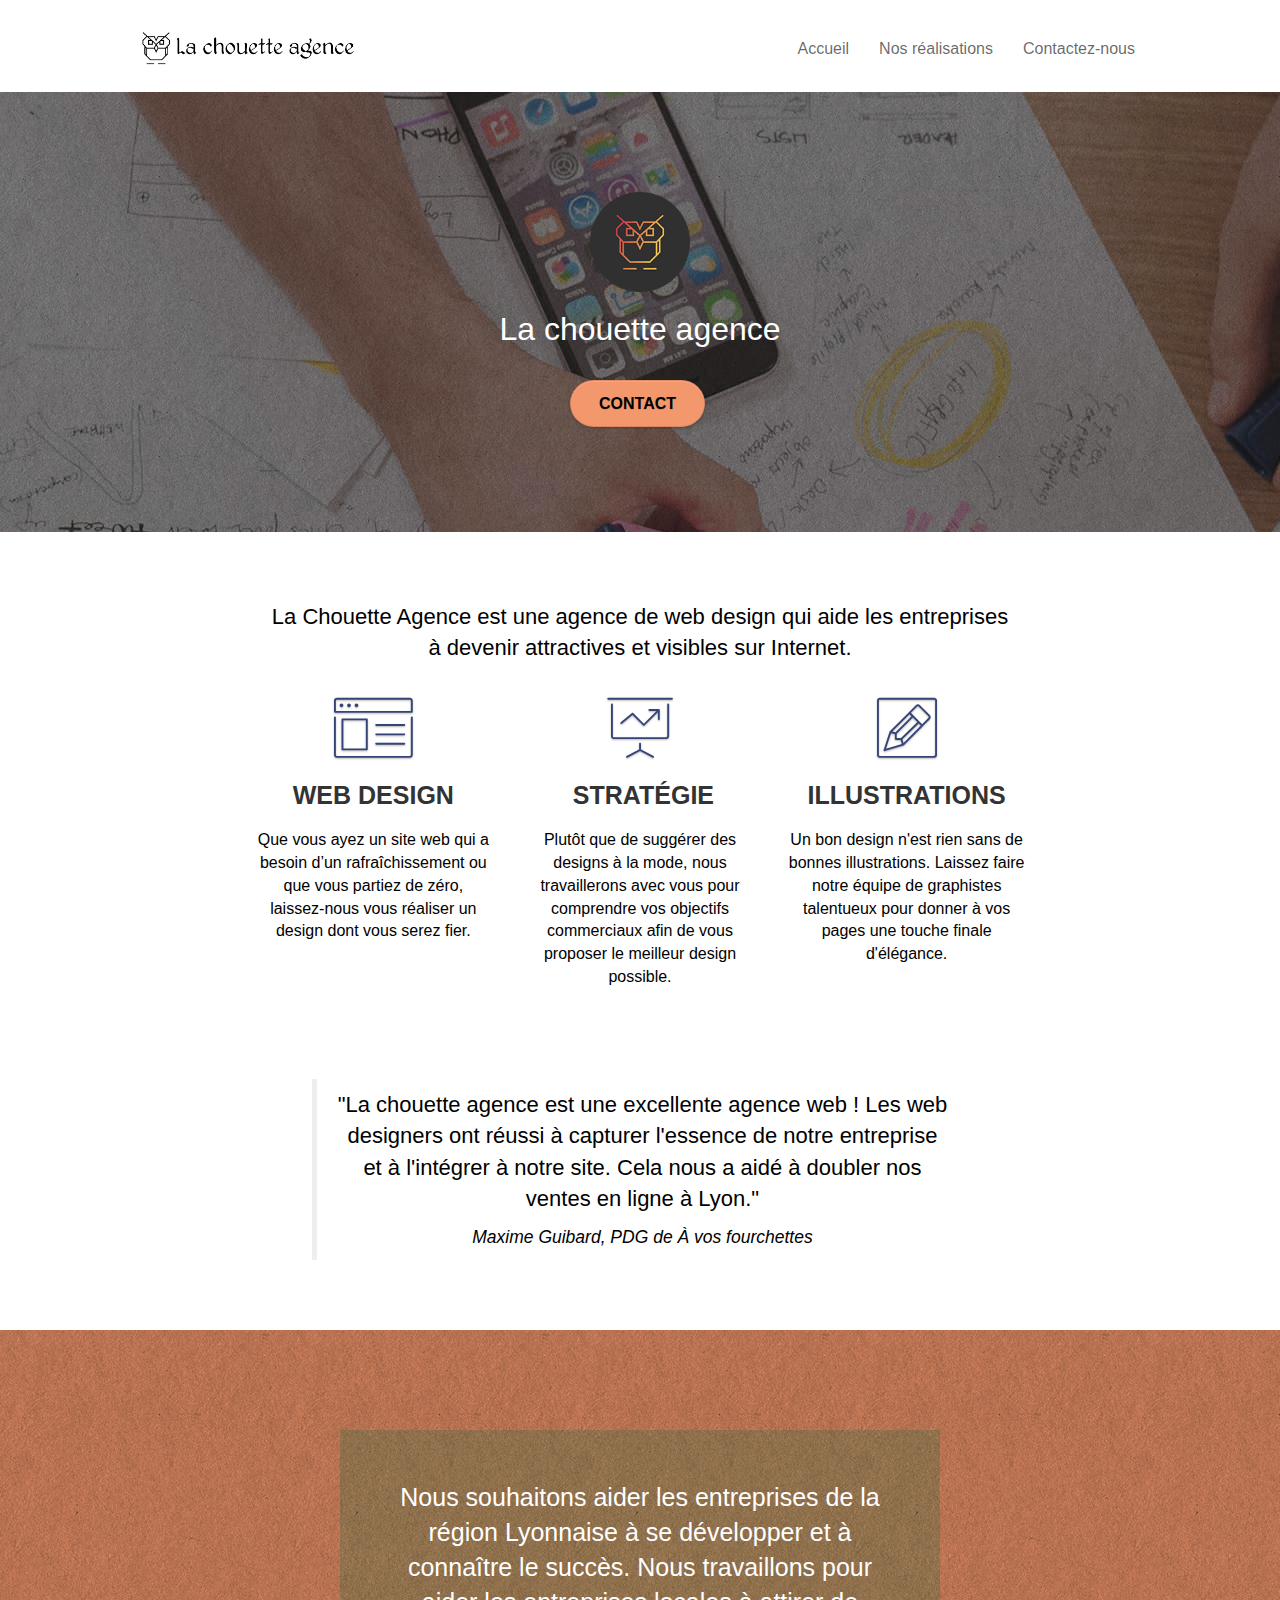
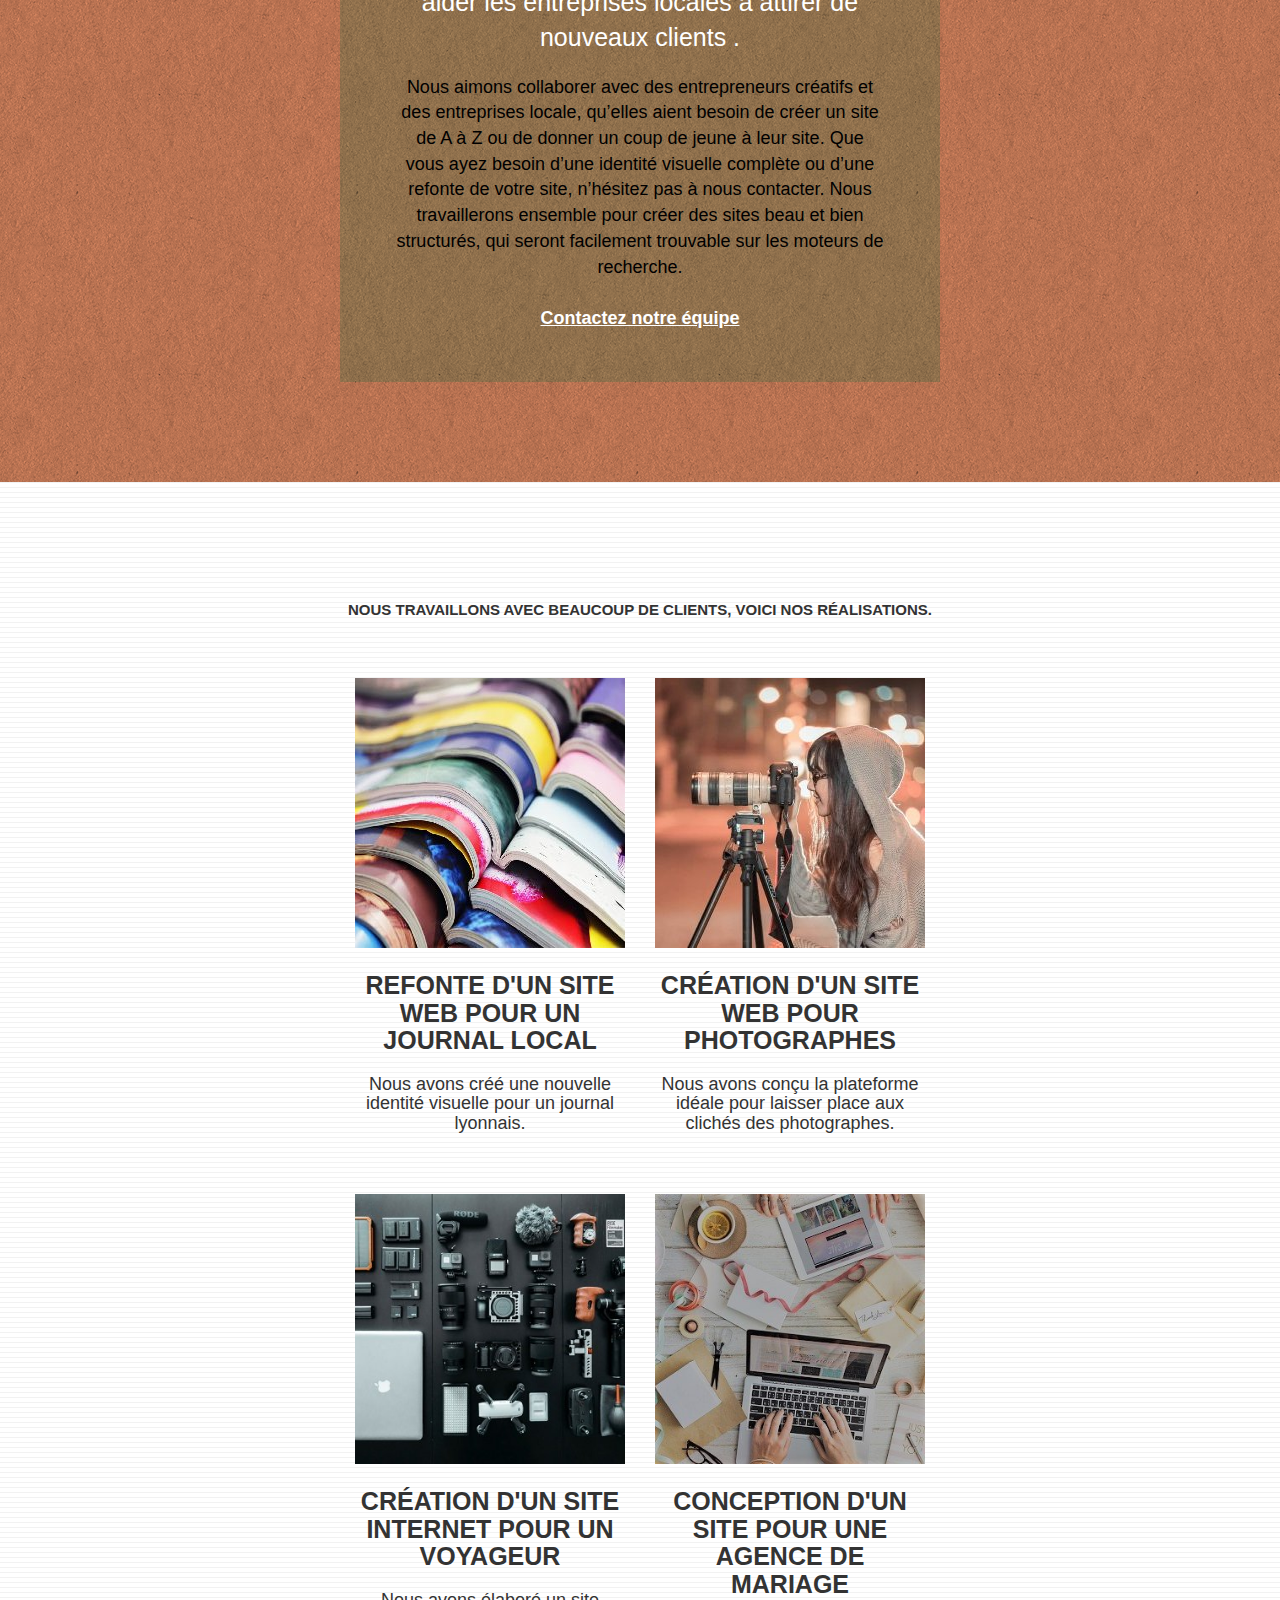
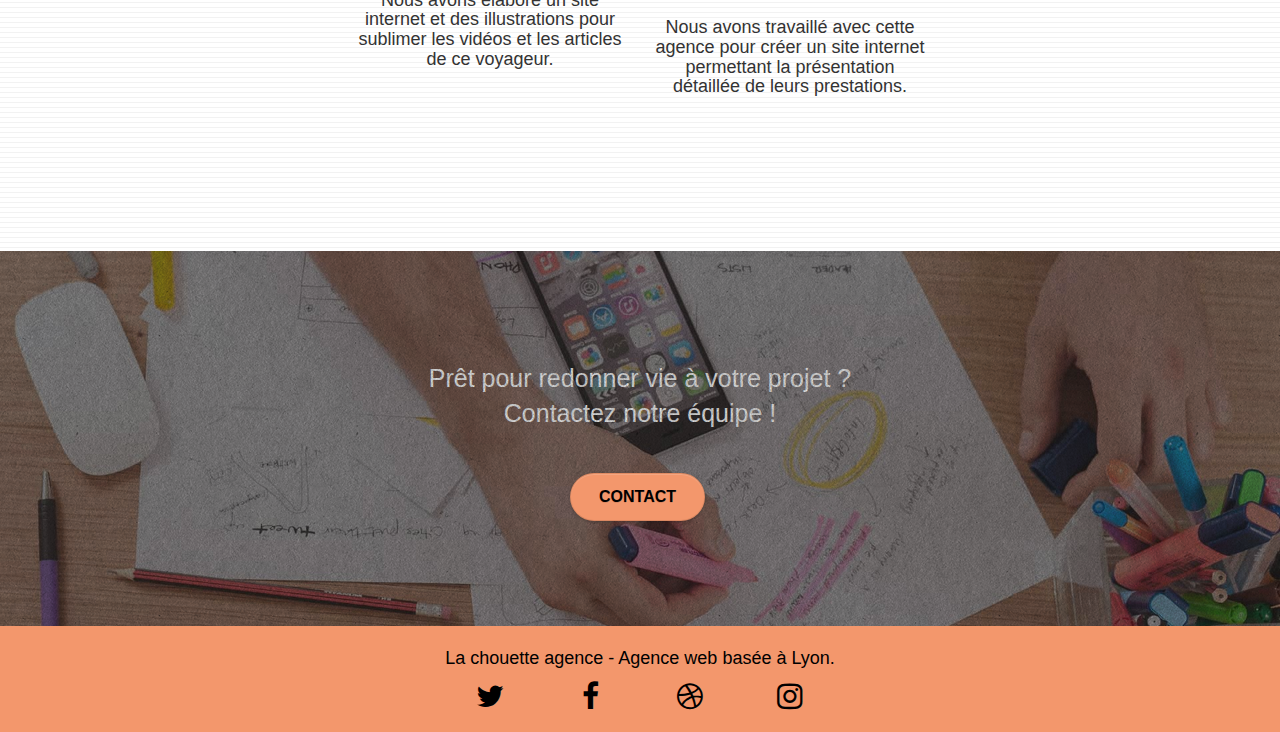
<file: index.html>
<!doctype html>
<html lang="fr">

<head>
    <meta charset="utf-8">

    <meta name="description" content="La Chouette Agence, entreprise de webdesign située à Lyon vous apporte son expertise pour la création ou la refonte de votre site">
    <meta name="viewport" content="width=device-width, initial-scale=1.0, viewport-fit=cover">
    <link rel="shortcut icon" type="image/png" href="favicon.jpg">

    <link rel="stylesheet" type="text/css" href="./css/bootstrap.css">
    <link rel="stylesheet" type="text/css" href="style.min.css">
    <link rel="stylesheet" type="text/css" href="./css/font-awesome.css">
    <link rel="stylesheet" type="text/css" href="./css/et-line.css">





    <title>Chouette Agence</title>


    <!-- Analytics -->

    <!-- Analytics END -->

</head>

<body>
    <!-- Principal conteneur -->
    <div class="page-container">

        <!-- bloc-0 -->
        <div class="bloc bgc-white l-bloc " id="bloc-0">
            <div class="container bloc-sm">

                <nav class="navbar row">
                    <div class="navbar-header">

                        <a class="navbar-brand" href="index.html"><img src="img/la-chouette-agence.png" alt="paris web design logo agence web meilleure agence" height="40" /></a>

                    </div>
                    <div class="collapse navbar-collapse navbar-1 special-dropdown-nav">
                        <ul class="site-navigation nav navbar-nav">
                            <li>
                                <a href="index.html">Accueil</a>
                            </li>
                            <li>
                                <a href="#bloc-4-portfolio">Nos réalisations</a>
                            </li>
                            <li>
                                <a href="page2.html">Contactez-nous</a>
                            </li>
                        </ul>
                    </div>
                </nav>
            </div>
        </div>
        <!-- bloc-0 END -->

        <!-- bloc-1-presentation -->
        <div class="bloc bgc-dark-slate-blue bg-banniere d-bloc bg-t-edge bloc-bg-texture texture-paper b-parallax" id="bloc-1-hero">
            <div class="container bloc-lg">
                <div class="row tight-width-whitespace">
                    <div class="col-sm-12">
                        <img src="img/logo.png" class="center-block image-resize-mode" width="100" alt="La chouette agence, agence web paris, création logo paris" />
                        <h1 class="text-center hero-bloc-text tc-white ">
                            La chouette agence
                        </h1>
                        <div class="text-center">
                            <a href="page2.html" class="btn btn-lg btn-clean btn-rd cta-hero btn-atomic-tangerine" id="cta-hero">Contact</a>
                        </div>
                    </div>
                </div>
            </div>
        </div>
        <!-- bloc-1-presentation END -->

        <!-- bloc-2-services -->
        <div class="bloc bgc-white l-bloc" id="bloc-2-services">
            <div class="container bloc-md">
                <div class="row">
                    <div class="col-sm-12 text-center">
                        <h2 id="titreh2">La Chouette Agence est une agence de web design qui aide les entreprises <br> à devenir attractives et visibles sur Internet. </h2>
                    </div>
                </div>
                <div class="row voffset-lg med-width-whitespace">
                    <div class="col-sm-4">
                        <div class="text-center">
                            <span class="et-icon-browser sm-shadow icon-dark-slate-blue icons icon-lg"></span>
                        </div>
                        <h3 class="mg-md text-center">
                            Web design
                        </h3>
                        <p class="text-center ">
                            Que vous ayez un site web qui a besoin d&rsquo;un rafraîchissement ou que vous partiez de zéro, laissez-nous vous réaliser un design dont vous serez fier.
                        </p>
                    </div>
                    <div class="col-sm-4">
                        <div class="text-center">
                            <span class="et-icon-presentation sm-shadow icon-dark-slate-blue icons icon-lg"></span>
                        </div>
                        <h3 class="mg-md text-center">
                            &nbsp;Stratégie
                        </h3>
                        <p class="text-center ">
                            Plutôt que de suggérer des designs à la mode, nous travaillerons avec vous pour comprendre vos objectifs commerciaux afin de vous proposer le meilleur design possible.<br>
                        </p>
                    </div>
                    <div class="col-sm-4">
                        <div class="text-center">
                            <span class="et-icon-edit sm-shadow icon-dark-slate-blue icons icon-lg"></span>
                        </div>
                        <h3 class="mg-md text-center">
                            Illustrations
                        </h3>
                        <p class="text-center ">
                            Un bon design n'est rien sans de bonnes illustrations. Laissez faire notre équipe de graphistes talentueux pour donner à vos pages une touche finale d'élégance.
                        </p>
                    </div>
                </div>
                <div class="row voffset-lg voffset">
                    <div class="col-xs-12 col-md-8 col-md-offset-2 text-center">
                        <blockquote>

                            <p id="citation-text">
                                "La chouette agence est une excellente agence web ! Les web designers ont réussi à capturer l'essence de notre entreprise et à l'intégrer à notre site. Cela nous a aidé à doubler nos ventes en ligne à Lyon."
                            </p>
                            <cite id="citation-auteur"> Maxime Guibard, PDG de À vos fourchettes </cite>
                        </blockquote>

                    </div>
                </div>
            </div>
        </div>
        <!-- bloc-2-services END -->

        <!-- bloc-3-what-i-do -->
        <div class="bloc tc-white bgc-atomic-tangerine bg-presentation d-bloc bloc-bg-texture texture-paper b-parallax" id="bloc-3-what-i-do">
            <div class="container bloc-lg">
                <div class="row tight-width-whitespace black-background">
                    <div class="col-sm-12">
                        <h2 class="mg-md text-center tc-white">
                            Nous souhaitons aider les entreprises de la région Lyonnaise à se développer et à connaître le succès. Nous travaillons pour aider les entreprises locales à attirer de nouveaux clients .<br>
                        </h2>
                        <p class="text-center white">
                            Nous aimons collaborer avec des entrepreneurs créatifs et des entreprises locale, qu’elles aient besoin de créer un site de A à Z ou de donner un coup de jeune à leur site. Que vous ayez besoin d’une identité visuelle complète ou d’une refonte de votre
                            site, n’hésitez pas à nous contacter. Nous travaillerons ensemble pour créer des sites beau et bien structurés, qui seront facilement trouvable sur les moteurs de recherche. <br><br><a class="ltc-white bold-link"
                                href="page2.html">Contactez notre équipe</a><br>
                        </p>
                    </div>
                </div>
            </div>
        </div>
        <!-- bloc-3-what-i-do END -->

        <!-- bloc-4-portfolio -->
        <div class="bloc bgc-white bg-lines-h2-bg bg-repeat l-bloc" id="bloc-4-portfolio">
            <div class="container bloc-lg">
                <div class="row">
                    <div class="col-sm-12 text-center">
                        <h3>Nous travaillons avec beaucoup de clients, voici nos réalisations.</h3>
                    </div>
                </div>
                <div class="row tight-width-whitespace portfolio-row">
                    <div class="col-sm-6">
                        <a href="#" data-lightbox="img/11.jpeg" data-gallery-id="gallery-1" data-caption="Refonte d'un site web pour un journal local" data-frame="snapshot-lb"><img src="img/11.jpeg" loading="lazy" alt="refonte site web journal" class="img-responsive portfolio-thumb" /></a>
                        <h3 class="mg-md text-center">
                            Refonte d'un site web pour un journal local
                        </h3>
                        <h4 class="text-center">
                            Nous avons créé une nouvelle identité visuelle pour un journal lyonnais.
                        </h4>
                    </div>
                    <div class="col-sm-6">
                        <a href="#" data-lightbox="img/22.jpeg" data-gallery-id="gallery-1" data-caption="Création d'un site web pour photographes" data-frame="snapshot-lb"><img src="img/22.jpeg" loading="lazy" class="img-responsive portfolio-thumb" alt="Création d'un site web pour photographes" /></a>
                        <h3 class="mg-md text-center">
                            Création d'un site web pour photographes
                        </h3>
                        <h4 class="text-center">
                            Nous avons conçu la plateforme idéale pour laisser place aux clichés des photographes.
                        </h4>
                    </div>
                </div>
                <div class="row tight-width-whitespace portfolio-row">
                    <div class="col-sm-6">
                        <a href="#" data-lightbox="img/3.jpg" data-gallery-id="gallery-1" data-caption="Création d'un site internet pour un voyageur" data-frame="snapshot-lb"><img src="img/3.jpg" loading="lazy" class="img-responsive portfolio-thumb" alt="Création d'un site web pour voyageur" /></a>
                        <h3 class="mg-md text-center">
                            Création d'un site internet pour un voyageur
                        </h3>
                        <h4 class="text-center">
                            Nous avons élaboré un site internet et des illustrations pour sublimer les vidéos et les articles de ce voyageur.
                        </h4>
                    </div>
                    <div class="col-sm-6">
                        <a href="#" data-lightbox="img/4.jpg" data-gallery-id="gallery-1" data-caption="Conception d'un site pour une agence de mariage" data-frame="snapshot-lb"><img src="img/4.jpg" class="img-responsive portfolio-thumb" alt="Conception d'un site pour une agence de mariage" /></a>
                        <h3 class="mg-md text-center">
                            Conception d'un site pour une agence de mariage
                        </h3>
                        <h4 class="text-center">
                            Nous avons travaillé avec cette agence pour créer un site internet permettant la présentation détaillée de leurs prestations.
                        </h4>
                    </div>
                </div>
            </div>
        </div>
        <!-- bloc-4-portfolio END -->

        <!-- bloc-5-cta -->
        <div class="bloc bgc-dark-slate-blue bg-banniere d-bloc bloc-bg-texture texture-paper" id="bloc-5-cta">
            <div class="container bloc-lg">
                <div class="row">
                    <h2 class="mg-md text-center tc-white">
                        Prêt pour redonner vie à votre projet ?<br>Contactez notre équipe !
                    </h2>
                    <div class="col-sm-12 text-center">
                        <a href="page2.html" id="btncontact" class="btn btn-atomic-tangerine btn-clean btn-rd btn-lg cta-hero">Contact</a>
                    </div>
                </div>
            </div>
        </div>
        <!-- bloc-5-cta END -->

        <!-- Footer - bloc-8 -->
        <div class="bloc bgc-atomic-tangerine d-bloc" id="bloc-8">
            <div class="container bloc-sm">
                <div class="row">
                    <div class="col-sm-12">
                        <p class="text-center white">
                            La chouette agence - Agence web basée à Lyon.<br>
                        </p>
                        <div class="row row-no-gutters social">
                            <div class="col-sm-3">
                                <div class="text-center">
                                    <a class="social" title="lien vers twitter" href="http://www.twitter.com"><span class="fa fa-twitter icon-md"></span></a>
                                </div>
                            </div>
                            <div class="col-sm-3">
                                <div class="text-center">
                                    <a class="social" title="lien vers facebook" href="http://www.facebook.com"><span class="fa fa-facebook icon-md"></span></a>
                                </div>
                            </div>
                            <div class="col-sm-3">
                                <div class="text-center">
                                    <a class="social" title="lien vers dribble" href="http://www.dribble.com"><span class="fa fa-dribbble icon-md"></span></a>
                                </div>
                            </div>
                            <div class="col-sm-3">
                                <div class="text-center">
                                    <a class="social" title="lien vers instagram" href="http://www.instagram.com"><span class="fa fa-instagram icon-md"></span></a>
                                </div>
                            </div>

                        </div>

                    </div>
                </div>
            </div>
        </div>
        <!-- Footer - bloc-8 END -->

    </div>
    <!-- Principal conteneur END -->


    <!--script-->

    <script src="./js/jquery-2.1.0.js" defer></script>
    <script src="./js/bootstrap.js" defer></script>
    <script src="./js/blocs.js" defer></script>
    <script src="./js/jquery.touchSwipe.js" defer></script>
</body>

</html>
</file>
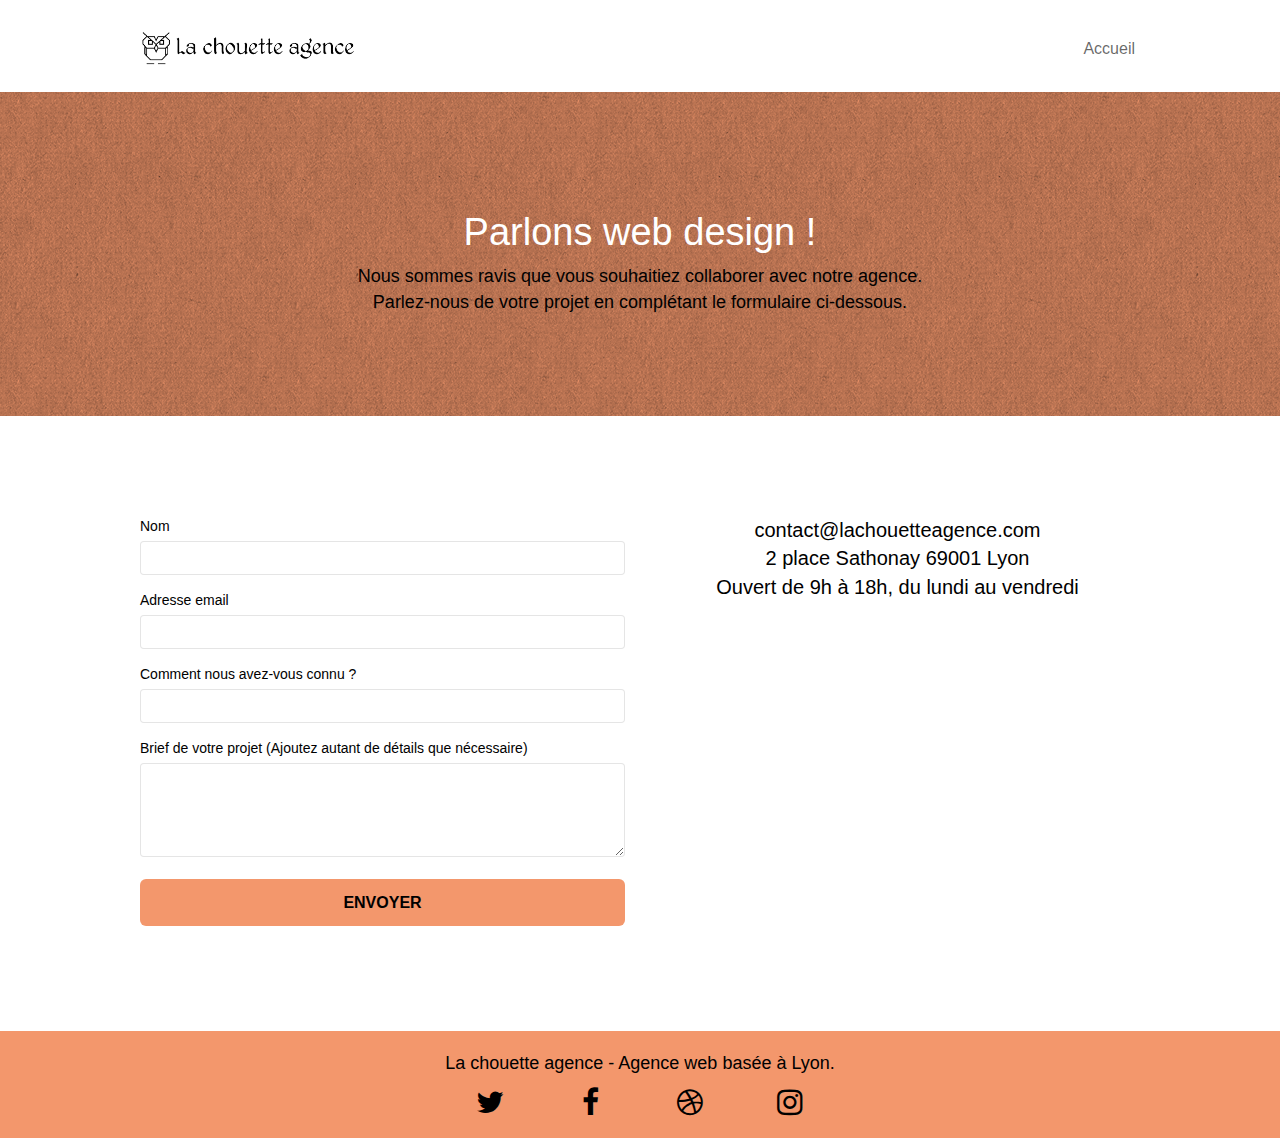
<file: page2.html>
<!doctype html>
<html lang="fr">

<head>
    <meta charset="utf-8">

    <meta name="description" content="Contactez-nous, la chouette agence">
    <meta name="viewport" content="width=device-width, initial-scale=1.0, viewport-fit=cover">
    <link rel="shortcut icon" type="image/png" href="favicon.jpg">

    <link rel="stylesheet" type="text/css" href="./css/bootstrap.css">
    <link rel="stylesheet" type="text/css" href="style.min.css">
    <link rel="stylesheet" type="text/css" href="./css/font-awesome.css">

    <title>Contactez-nous</title>




    <!-- Analytics -->

    <!-- Analytics END -->

</head>

<body>
    <!-- Principal conteneur -->
    <div class="page-container">

        <!-- bloc-0 -->
        <div class="bloc bgc-white l-bloc " id="bloc-0">
            <div class="container bloc-sm">
                <nav class="navbar row">
                    <div class="navbar-header">
                        <a class="navbar-brand" href="index.html"><img src="img/la-chouette-agence.png" alt="atlanta web design logo" height="40" /></a>
                        <button id="nav-toggle" type="button" class="ui-navbar-toggle navbar-toggle" data-toggle="collapse" data-target=".navbar-1">
					<span class="sr-only">Toggle navigation</span><span class="icon-bar"></span><span class="icon-bar"></span><span class="icon-bar"></span>
				</button>
                    </div>
                    <div class="collapse navbar-collapse navbar-1 special-dropdown-nav">
                        <ul class="site-navigation nav navbar-nav">
                            <li>
                                <a href="index.html">Accueil</a>
                            </li>
                        </ul>
                    </div>
                </nav>
            </div>
        </div>
        <!-- bloc-0 END -->

        <!-- bloc-6 -->
        <div class="bloc bg-dots-bg bg-repeat bgc-atomic-tangerine d-bloc bloc-bg-texture texture-paper" id="bloc-6">
            <div class="container bloc-lg">
                <div class="row">
                    <div class="col-sm-12">
                        <h1 class="text-center hero-bloc-text tc-white">
                            Parlons web design !
                        </h1>
                        <p class="text-center mg-lg tc-white tight-width-whitespace">
                            Nous sommes ravis que vous souhaitiez collaborer avec notre agence.<br> Parlez-nous de votre projet en complétant le formulaire ci-dessous.
                        </p>
                    </div>
                </div>
            </div>
        </div>
        <!-- bloc-6 END -->

        <!-- bloc-7 -->
        <div class="bloc bgc-white l-bloc" id="bloc-7">
            <div class="container bloc-lg">
                <div class="row">
                    <div class="col-sm-6">
                        <form id="form_1">
                            <div class="form-group">
                                <label for="name">Nom</label>

                                <input id="name" class="form-control" required />
                            </div>

                            <div class="form-group">

                                <label for="email">Adresse email</label>

                                <input id="email" class="form-control" type="email" required />
                            </div>

                            <div class="form-group">

                                <label for="input_504">Comment nous avez-vous connu ?</label>

                                <input class="form-control" type="text" required id="input_504" />
                            </div>

                            <div class="form-group">

                                <label for="message">Brief de votre projet (Ajoutez autant de détails que nécessaire)<br></label>

                                <textarea id="message" class="form-control" rows="4" cols="50" required></textarea>
                            </div>

                            <button id="btnenvoyer" class="bloc-button btn btn-lg btn-block cta-hero btn-atomic-tangerine" type="submit">
						Envoyer
					</button>
                        </form>
                    </div>
                    <div class="col-sm-6">
                        <p>
                            contact@lachouetteagence.com<br>2 place Sathonay 69001 Lyon<br>Ouvert de 9h à 18h, du lundi au vendredi<br>
                        </p>
                    </div>
                </div>
            </div>
        </div>
        <!-- bloc-7 END -->

        <!-- ScrollToTop Button -->
        <a class="bloc-button btn btn-d scrollToTop" onclick="scrollToTarget('1')"><span class="fa fa-chevron-up"></span></a>
        <!-- ScrollToTop Button END-->


        <!-- Footer - bloc-8 -->
        <div class="bloc bgc-atomic-tangerine d-bloc" id="bloc-8">
            <div class="container bloc-sm">
                <div class="row">
                    <div class="col-sm-12">
                        <p class="text-center white">
                            La chouette agence - Agence web basée à Lyon.<br>
                        </p>
                        <div class="row row-no-gutters social">
                            <div class="col-sm-3">
                                <div class="text-center">
                                    <a class="social" title="lien vers twitter" href="http://www.twitter.com"><span class="fa fa-twitter icon-md"></span></a>
                                </div>
                            </div>
                            <div class="col-sm-3">
                                <div class="text-center">
                                    <a class="social" title="lien vers facebook" href="http://www.facebook.com"><span class="fa fa-facebook icon-md"></span></a>
                                </div>
                            </div>
                            <div class="col-sm-3">
                                <div class="text-center">
                                    <a class="social" title="lien vers dribble" href="http://www.dribble.com"><span class="fa fa-dribbble icon-md"></span></a>
                                </div>
                            </div>
                            <div class="col-sm-3">
                                <div class="text-center">
                                    <a class="social" title="lien vers instagram" href="http://www.instagram.com"><span class="fa fa-instagram icon-md"></span></a>
                                </div>
                            </div>
                        </div>
                    </div>
                </div>
            </div>
        </div>
        <!-- Footer - bloc-8 END -->

    </div>
    <!-- Principal conteneur END -->

    <!--script-->

    <script src="./js/jquery-2.1.0.js" defer></script>
    <script src="./js/bootstrap.js" defer></script>
    <script src="./js/jqBootstrapValidation.js" defer></script>
    <script src="./js/formHandler.js" defer></script>


</body>

</html>
</file>
<file: css/et-line.css>
@font-face {
    font-family: et-line;
    src: url(../fonts/et-line.eot);
    src: url(../fonts/et-line.eot?#iefix) format('embedded-opentype'), url(../fonts/et-line.woff) format('woff'), url(../fonts/et-line.ttf) format('truetype'), url(../fonts/et-line.svg#et-line) format('svg');
    font-weight: 400;
    font-style: normal
}

.et-icon-adjustments,
.et-icon-alarmclock,
.et-icon-anchor,
.et-icon-aperture,
.et-icon-attachment,
.et-icon-bargraph,
.et-icon-basket,
.et-icon-beaker,
.et-icon-bike,
.et-icon-book-open,
.et-icon-briefcase,
.et-icon-browser,
.et-icon-calendar,
.et-icon-camera,
.et-icon-caution,
.et-icon-chat,
.et-icon-circle-compass,
.et-icon-clipboard,
.et-icon-clock,
.et-icon-cloud,
.et-icon-compass,
.et-icon-desktop,
.et-icon-dial,
.et-icon-document,
.et-icon-documents,
.et-icon-download,
.et-icon-dribbble,
.et-icon-edit,
.et-icon-envelope,
.et-icon-expand,
.et-icon-facebook,
.et-icon-flag,
.et-icon-focus,
.et-icon-gears,
.et-icon-genius,
.et-icon-gift,
.et-icon-global,
.et-icon-globe,
.et-icon-googleplus,
.et-icon-grid,
.et-icon-happy,
.et-icon-hazardous,
.et-icon-heart,
.et-icon-hotairballoon,
.et-icon-hourglass,
.et-icon-key,
.et-icon-laptop,
.et-icon-layers,
.et-icon-lifesaver,
.et-icon-lightbulb,
.et-icon-linegraph,
.et-icon-linkedin,
.et-icon-lock,
.et-icon-magnifying-glass,
.et-icon-map,
.et-icon-map-pin,
.et-icon-megaphone,
.et-icon-mic,
.et-icon-mobile,
.et-icon-newspaper,
.et-icon-notebook,
.et-icon-paintbrush,
.et-icon-paperclip,
.et-icon-pencil,
.et-icon-phone,
.et-icon-picture,
.et-icon-pictures,
.et-icon-piechart,
.et-icon-presentation,
.et-icon-pricetags,
.et-icon-printer,
.et-icon-profile-female,
.et-icon-profile-male,
.et-icon-puzzle,
.et-icon-quote,
.et-icon-recycle,
.et-icon-refresh,
.et-icon-ribbon,
.et-icon-rss,
.et-icon-sad,
.et-icon-scissors,
.et-icon-scope,
.et-icon-search,
.et-icon-shield,
.et-icon-speedometer,
.et-icon-strategy,
.et-icon-streetsign,
.et-icon-tablet,
.et-icon-target,
.et-icon-telescope,
.et-icon-toolbox,
.et-icon-tools,
.et-icon-tools-2,
.et-icon-trophy,
.et-icon-tumblr,
.et-icon-twitter,
.et-icon-upload,
.et-icon-video,
.et-icon-wallet,
.et-icon-wine {
    font-family: et-line;
    /*speak: none;*/
    font-style: normal;
    font-weight: 400;
    font-variant: normal;
    text-transform: none;
    line-height: 1;
    -webkit-font-smoothing: antialiased;
    -moz-osx-font-smoothing: grayscale;
    display: inline-block
}

.et-icon-mobile:before {
    content: "\e000"
}

.et-icon-laptop:before {
    content: "\e001"
}

.et-icon-desktop:before {
    content: "\e002"
}

.et-icon-tablet:before {
    content: "\e003"
}

.et-icon-phone:before {
    content: "\e004"
}

.et-icon-document:before {
    content: "\e005"
}

.et-icon-documents:before {
    content: "\e006"
}

.et-icon-search:before {
    content: "\e007"
}

.et-icon-clipboard:before {
    content: "\e008"
}

.et-icon-newspaper:before {
    content: "\e009"
}

.et-icon-notebook:before {
    content: "\e00a"
}

.et-icon-book-open:before {
    content: "\e00b"
}

.et-icon-browser:before {
    content: "\e00c"
}

.et-icon-calendar:before {
    content: "\e00d"
}

.et-icon-presentation:before {
    content: "\e00e"
}

.et-icon-picture:before {
    content: "\e00f"
}

.et-icon-pictures:before {
    content: "\e010"
}

.et-icon-video:before {
    content: "\e011"
}

.et-icon-camera:before {
    content: "\e012"
}

.et-icon-printer:before {
    content: "\e013"
}

.et-icon-toolbox:before {
    content: "\e014"
}

.et-icon-briefcase:before {
    content: "\e015"
}

.et-icon-wallet:before {
    content: "\e016"
}

.et-icon-gift:before {
    content: "\e017"
}

.et-icon-bargraph:before {
    content: "\e018"
}

.et-icon-grid:before {
    content: "\e019"
}

.et-icon-expand:before {
    content: "\e01a"
}

.et-icon-focus:before {
    content: "\e01b"
}

.et-icon-edit:before {
    content: "\e01c"
}

.et-icon-adjustments:before {
    content: "\e01d"
}

.et-icon-ribbon:before {
    content: "\e01e"
}

.et-icon-hourglass:before {
    content: "\e01f"
}

.et-icon-lock:before {
    content: "\e020"
}

.et-icon-megaphone:before {
    content: "\e021"
}

.et-icon-shield:before {
    content: "\e022"
}

.et-icon-trophy:before {
    content: "\e023"
}

.et-icon-flag:before {
    content: "\e024"
}

.et-icon-map:before {
    content: "\e025"
}

.et-icon-puzzle:before {
    content: "\e026"
}

.et-icon-basket:before {
    content: "\e027"
}

.et-icon-envelope:before {
    content: "\e028"
}

.et-icon-streetsign:before {
    content: "\e029"
}

.et-icon-telescope:before {
    content: "\e02a"
}

.et-icon-gears:before {
    content: "\e02b"
}

.et-icon-key:before {
    content: "\e02c"
}

.et-icon-paperclip:before {
    content: "\e02d"
}

.et-icon-attachment:before {
    content: "\e02e"
}

.et-icon-pricetags:before {
    content: "\e02f"
}

.et-icon-lightbulb:before {
    content: "\e030"
}

.et-icon-layers:before {
    content: "\e031"
}

.et-icon-pencil:before {
    content: "\e032"
}

.et-icon-tools:before {
    content: "\e033"
}

.et-icon-tools-2:before {
    content: "\e034"
}

.et-icon-scissors:before {
    content: "\e035"
}

.et-icon-paintbrush:before {
    content: "\e036"
}

.et-icon-magnifying-glass:before {
    content: "\e037"
}

.et-icon-circle-compass:before {
    content: "\e038"
}

.et-icon-linegraph:before {
    content: "\e039"
}

.et-icon-mic:before {
    content: "\e03a"
}

.et-icon-strategy:before {
    content: "\e03b"
}

.et-icon-beaker:before {
    content: "\e03c"
}

.et-icon-caution:before {
    content: "\e03d"
}

.et-icon-recycle:before {
    content: "\e03e"
}

.et-icon-anchor:before {
    content: "\e03f"
}

.et-icon-profile-male:before {
    content: "\e040"
}

.et-icon-profile-female:before {
    content: "\e041"
}

.et-icon-bike:before {
    content: "\e042"
}

.et-icon-wine:before {
    content: "\e043"
}

.et-icon-hotairballoon:before {
    content: "\e044"
}

.et-icon-globe:before {
    content: "\e045"
}

.et-icon-genius:before {
    content: "\e046"
}

.et-icon-map-pin:before {
    content: "\e047"
}

.et-icon-dial:before {
    content: "\e048"
}

.et-icon-chat:before {
    content: "\e049"
}

.et-icon-heart:before {
    content: "\e04a"
}

.et-icon-cloud:before {
    content: "\e04b"
}

.et-icon-upload:before {
    content: "\e04c"
}

.et-icon-download:before {
    content: "\e04d"
}

.et-icon-target:before {
    content: "\e04e"
}

.et-icon-hazardous:before {
    content: "\e04f"
}

.et-icon-piechart:before {
    content: "\e050"
}

.et-icon-speedometer:before {
    content: "\e051"
}

.et-icon-global:before {
    content: "\e052"
}

.et-icon-compass:before {
    content: "\e053"
}

.et-icon-lifesaver:before {
    content: "\e054"
}

.et-icon-clock:before {
    content: "\e055"
}

.et-icon-aperture:before {
    content: "\e056"
}

.et-icon-quote:before {
    content: "\e057"
}

.et-icon-scope:before {
    content: "\e058"
}

.et-icon-alarmclock:before {
    content: "\e059"
}

.et-icon-refresh:before {
    content: "\e05a"
}

.et-icon-happy:before {
    content: "\e05b"
}

.et-icon-sad:before {
    content: "\e05c"
}

.et-icon-facebook:before {
    content: "\e05d"
}

.et-icon-twitter:before {
    content: "\e05e"
}

.et-icon-googleplus:before {
    content: "\e05f"
}

.et-icon-rss:before {
    content: "\e060"
}

.et-icon-tumblr:before {
    content: "\e061"
}

.et-icon-linkedin:before {
    content: "\e062"
}

.et-icon-dribbble:before {
    content: "\e063"
}
</file>
<file: style.min.css>
body{margin:0;padding:0;background:#FFF;overflow-x:hidden;-webkit-font-smoothing:antialiased;-moz-osx-font-smoothing:grayscale}a,button{transition:all .3s ease-in-out;outline:none!important}a:hover{text-decoration:none;cursor:pointer}#page-loading-blocs-notifaction{position:fixed;top:0;bottom:0;width:100%;z-index:100000;background:#FFF url(img/pageload-spinner.gif) no-repeat center center}.bloc{width:100%;clear:both;background:50% 50% no-repeat;padding:0 50px;-webkit-background-size:cover;-moz-background-size:cover;-o-background-size:cover;background-size:cover;position:relative}.bloc .container{padding-left:0;padding-right:0}.bloc-lg{padding:100px 50px}.bloc-md{padding:50px}.bloc-sm{padding:20px 50px}.bg-center,.bg-l-edge,.bg-r-edge,.bg-t-edge,.bg-b-edge,.bg-tl-edge,.bg-bl-edge,.bg-tr-edge,.bg-br-edge,.bg-repeat{-webkit-background-size:auto!important;-moz-background-size:auto!important;-o-background-size:auto!important;background-size:auto!important}.bg-repeat{background:repeat}.bg-t-edge{background:top no-repeat}.bloc-bg-texture::before{content:"";background-size:2px 2px;position:absolute;top:0;bottom:0;left:0;right:0}.texture-paper::before{background:url(img/texture-paper.png);background-size:280px 280px}.b-parallax{background-attachment:fixed}.d-bloc{color:rgba(255,255,255,.7)}.d-bloc button:hover{color:rgba(255,255,255,.9)}.d-bloc .icon-round,.d-bloc .icon-square,.d-bloc .icon-rounded,.d-bloc .icon-semi-rounded-a,.d-bloc .icon-semi-rounded-b{border-color:rgba(255,255,255,.9)}.d-bloc .divider-h span{border-color:rgba(255,255,255,.2)}.d-bloc .a-btn,.d-bloc .navbar a,.d-bloc .navbar-brand,.d-bloc a .icon-sm,.d-bloc a .icon-md,.d-bloc a .icon-lg,.d-bloc a .icon-xl,.d-bloc h1 a,.d-bloc h2 a,.d-bloc h3 a,.d-bloc h4 a,.d-bloc h5 a,.d-bloc h6 a,.d-bloc p a{color:rgba(255,255,255,.6)}.d-bloc .a-btn:hover,.d-bloc .navbar a:hover,.d-bloc .navbar-brand:hover,.d-bloc a:hover .icon-sm,.d-bloc a:hover .icon-md,.d-bloc a:hover .icon-lg,.d-bloc a:hover .icon-xl,.d-bloc h1 a:hover,.d-bloc h2 a:hover,.d-bloc h3 a:hover,.d-bloc h4 a:hover,.d-bloc h5 a:hover,.d-bloc h6 a:hover,.d-bloc p a:hover{color:rgba(255,255,255,1)}.navbar a:hover{color:#f3976c!important}.d-bloc .navbar-toggle .icon-bar{background:rgba(255,255,255,1)}.d-bloc .btn-wire,.d-bloc .btn-wire:hover{color:rgba(255,255,255,1);border-color:rgba(255,255,255,1)}.d-bloc .panel{color:rgba(0,0,0,.5)}.d-bloc .panel button:hover{color:rgba(0,0,0,.7)}.d-bloc .panel icon{border-color:rgba(0,0,0,.7)}.d-bloc .panel .divider-h span{border-color:rgba(0,0,0,.1)}.d-bloc .panel .a-btn{color:rgba(0,0,0,.6)}.d-bloc .panel .a-btn:hover{color:rgba(0,0,0,1)}.d-bloc .panel .btn-wire,.d-bloc .panel .btn-wire:hover{color:rgba(0,0,0,.7);border-color:rgba(0,0,0,.3)}.d-bloc .panel,.l-bloc{color:rgba(0,0,0,.5)}.d-bloc .panel button:hover,.l-bloc button:hover{color:rgba(0,0,0,.7)}.l-bloc .icon-round,.l-bloc .icon-square,.l-bloc .icon-rounded,.l-bloc .icon-semi-rounded-a,.l-bloc .icon-semi-rounded-b{border-color:rgba(0,0,0,.7)}.d-bloc .panel .divider-h span,.l-bloc .divider-h span{border-color:rgba(0,0,0,.1)}.d-bloc .panel .a-btn,.l-bloc .a-btn,.l-bloc .navbar a,.l-bloc .navbar-brand,.l-bloc a .icon-sm,.l-bloc a .icon-md,.l-bloc a .icon-lg,.l-bloc a .icon-xl,.l-bloc h1 a,.l-bloc h2 a,.l-bloc h3 a,.l-bloc h4 a,.l-bloc h5 a,.l-bloc h6 a,.l-bloc p a{color:rgba(0,0,0,.6)}.d-bloc .panel .a-btn:hover,.l-bloc .a-btn:hover,.l-bloc .navbar a:hover,.l-bloc .navbar-brand:hover,.l-bloc a:hover .icon-sm,.l-bloc a:hover .icon-md,.l-bloc a:hover .icon-lg,.l-bloc a:hover .icon-xl,.l-bloc h1 a:hover,.l-bloc h2 a:hover,.l-bloc h3 a:hover,.l-bloc h4 a:hover,.l-bloc h5 a:hover,.l-bloc h6 a:hover,.l-bloc p a:hover{color:rgba(0,0,0,1)}.l-bloc .navbar-toggle .icon-bar{color:rgba(0,0,0,.6)}.d-bloc .panel .btn-wire,.d-bloc .panel .btn-wire:hover,.l-bloc .btn-wire,.l-bloc .btn-wire:hover{color:rgba(0,0,0,.7);border-color:rgba(0,0,0,.3)}.voffset{margin-top:30px}.voffset-lg{margin-top:80px}.row-no-gutters{margin-right:0;margin-left:0}.row.row-no-gutters>[class^="col-"],.row.row-no-gutters>[class*=" col-"]{padding-right:0;padding-left:0}#bloc-1-hero h1{font-size:32px}.navbar{margin-bottom:0;z-index:1}.navbar-brand{height:auto;padding:3px 15px;font-size:25px;font-weight:400;font-weight:600;line-height:44px}.navbar-brand img{max-height:200px;margin:0 5px 0 0;display:inline}.navbar-brand img[src$=svg]{min-width:100px}.nav-center .navbar-brand img{margin:0}.navbar .nav{padding-top:2px;margin-right:-16px;float:right;z-index:1}.nav>li{float:left;margin-top:4px;font-size:16px}.navbar-nav .open .dropdown-menu>li>a{text-align:inherit}.nav>li a:hover,.nav>li a:focus{background:transparent}.navbar-toggle{margin:10px 10px 0 0;border:0}.navbar-toggle:hover{background:transparent!important}.navbar-toggle .icon-bar{background-color:rgba(0,0,0,.5);width:26px}.nav-invert .navbar .nav{float:left}.nav-invert .navbar-header,.nav-invert .navbar-brand{float:right;position:relative;z-index:2}@media (min-width:768px){.site-navigation{position:absolute;top:50%;right:20px;transform:translate(0,-50%);-webkit-transform:translateY(-50%)}.nav>li .dropdown-menu a,.nav>li .dropdown-menu a:hover{color:#484848}.nav-invert .site-navigation{left:0;right:0}.nav-center{text-align:center}.nav-center .navbar-header{width:100%}.nav-center .navbar-header,.nav-center .navbar-brand,.nav-center .nav>li{float:none;display:inline-block}.nav-center .site-navigation{position:relative;width:100%;right:0;margin-right:0;margin-top:20px}.nav-center.mini-nav .navbar-toggle{float:none;margin:10px auto 0}}.nav>li>.dropdown a{background:none!important;display:block;padding:14px 15px}nav .caret{margin:0 5px}.dropdown-menu .dropdown-menu{top:-8px;left:100%}.dropdown-menu .dropmenu-flow-right{top:100%;left:0;margin-left:-1px;border-top-left-radius:0;border-top-right-radius:0}.dropdown-menu .dropdown span{border:4px solid #000;border-top-color:transparent;border-right-color:transparent;border-bottom-color:transparent;margin:6px -5px 0 0!important;float:right}#citation-text{font-size:22px;color:#000}#citation-auteur{color:#000}.mg-md{margin-top:10px;margin-bottom:20px;font-size:25px}.col-sm-4 p{font-size:16px;color:#000!important}.mg-lg{margin-top:10px;margin-bottom:40px}.btn{margin:0 5px 5px 0}.btn.pull-right{margin:0 0 5px 5px}.btn-d,.btn-d:hover,.btn-d:focus{color:#FFF;background:rgba(0,0,0,.3)}button{outline:none!important}.btn-rd{border-radius:40px}.btn-clean{border:1px solid rgba(0,0,0,.08);border-bottom-color:rgba(0,0,0,.1);text-shadow:0 1px 0 rgba(0,0,1,.1);box-shadow:0 1px 3px rgba(0,0,1,.25),inset 0 1px 0 0 rgba(255,255,255,.15)}.icon-md{font-size:30px!important}.icon-lg{font-size:60px!important}.sm-shadow{text-shadow:0 1px 2px rgba(0,0,0,.3)}.panel-sq,.panel-sq .panel-heading,.panel-sq .panel-footer{border-radius:0}.panel-rd{border-radius:30px}.panel-rd .panel-heading{border-radius:29px 29px 0 0}.panel-rd .panel-footer{border-radius:0 0 29px 29px}.form-control{border-color:rgba(0,0,0,.1);box-shadow:none}.form-group{color:#000!important}#btnenvoyer{color:#000!important}.scrollToTop{width:40px;height:40px;position:fixed;bottom:20px;right:20px;opacity:0;z-index:500;transition:all .3s ease-in-out}.scrollToTop span{margin-top:6px}.showScrollTop{font-size:14px;opacity:1}a[data-lightbox]{position:relative;display:block;text-align:center}a[data-lightbox]:hover::before{content:"+";font-family:"HelveticaNeue-Light","Helvetica Neue Light","Helvetica Neue",Helvetica,Arial;font-size:32px;width:50px;height:50px;margin-left:-25px;border-radius:50%;background:rgba(0,0,0,.6);color:#FFF;font-weight:100;z-index:1;position:absolute;top:50%;transform:translateY(-50%);-webkit-transform:translateY(-50%)}a[data-lightbox]:hover img{opacity:.6;-webkit-animation-fill-mode:none;animation-fill-mode:none}#lightbox-modal{display:flex;align-items:center}#lightbox-modal .modal-dialog{width:90%;max-width:900px;margin:0 auto 0}#lightbox-modal .modal-dialog img{max-height:90vh;margin:0 auto}.lightbox-caption{padding:20px;color:#FFF;background:rgba(0,0,0,.5);position:absolute;left:15px;right:15px;bottom:5px}.close-lightbox{color:#FFF;font-size:30px;position:absolute;top:20px;right:20px;z-index:20;background:rgba(0,0,0,.5);border:none;line-height:30px;padding:0 9px 5px;opacity:.3}.close-lightbox:hover,.next-lightbox:hover,.prev-lightbox:hover{opacity:1;color:#FFF}.next-lightbox,.prev-lightbox{font-size:20px;color:rgba(255,255,255,.9);background:rgba(0,0,0,.5);transition:all .2s ease-in-out;position:absolute;top:45%;z-index:1;opacity:.4}.next-lightbox{padding:6px 8px 1px 13px;right:25px}.prev-lightbox{padding:6px 13px 1px 10px;left:25px}.snapshot-lb .modal-body{padding-bottom:45px}.snapshot-lb .lightbox-caption{padding:0;color:rgba(0,0,0,.5);background:none}h1,h2,h3,h4,h5,h6,p,label,.btn,a{font-family:"helvetica";font-weight:400}.container{max-width:1000px}.hero-bloc-text{font-size:38px}.col-sm-12 p{color:#000!important;font-size:18px}.col-sm-12 h1{color:#fff!important}.col-sm-6 p{font-size:20px;text-align:center;color:#000!important}.hero-bloc-text-sub{font-size:36px}.row h2{color:#fff!important}.statement-bloc-text{line-height:26px;font-style:italic;font-size:20px;text-align:center;font-weight:lighter;max-width:520px;margin:auto auto auto auto}p{font-size:11px}.tight-width-whitespace{max-width:600px;margin:auto auto auto auto}.h1{font-size:20px;font-family:"Open Sans"}.cta-hero{margin-top:22px;color:#FFFFFF!important;text-transform:uppercase;padding:12px 28px 12px 28px;font-size:16px;font-weight:700}#cta-hero{color:#000!important}#btncontact{color:#000!important}#titreh2{color:#000!important}.social{max-width:400px;margin:auto auto auto auto}.social span{color:#000!important}.social span:hover{color:#fff!important}h2{font-size:22px;line-height:1.4em}h3{font-size:15px;text-transform:uppercase;font-weight:700;color:#333333!important}.med-width-whitespace{max-width:800px;margin:auto auto auto auto;box-shadow:0 0 0 #000}h1{color:#333333!important}h4{color:#333333!important}.icons{margin-bottom:14px;margin-top:24px}.white{color:#000000!important}.portfolio-thumb{margin-bottom:24px}.portfolio-row{margin-bottom:44px;margin-top:50px}.avatar{box-shadow:0 4px 9px rgba(0,0,0,.3)}.black-background{background-color:rgba(165,147,99,.7);padding:40px 40px 40px 40px}.bold-link{font-weight:900;text-decoration:underline!important}.bgc-white{background-color:#FFF}.bgc-dark-slate-blue{background-color:#364577}.bgc-atomic-tangerine{background-color:#F3976C}.tc-white{color:#F3976C!important}.btn-atomic-tangerine{background:#F3976C;color:#FFFFFF!important}.btn-atomic-tangerine:hover{background:#c27956!important;color:#FFFFFF!important}.ltc-white{color:#FFFFFF!important}.ltc-white:hover{color:#cccccc!important}.ltc-atomic-tangerine{color:#F3976C!important}.ltc-atomic-tangerine:hover{color:#c27956!important}.icon-dark-slate-blue{color:#364577!important;border-color:#364577!important}.bg-dots-bg{background-image:url(img/dots-bg.png)}.bg-lines-h2-bg{background-image:url(img/lines-h2-bg.png)}.bg-banniere{background-image:url(img/la-chouette-agence-banniere.jpg)}.bg-presentation{background-image:url(img/image-de-presentation.jpg)}@media (max-width:1024px){.bloc{padding-left:20px;padding-right:20px}.bloc.full-width-bloc,.bloc-tile-2.full-width-bloc .container,.bloc-tile-3.full-width-bloc .container,.bloc-tile-4.full-width-bloc .container{padding-left:0;padding-right:0}}@media (max-width:992px) and (min-width:768px){.navbar .nav{max-width:80%}.nav-center.navbar .nav{max-width:100%}}@media only screen and (min-width:768px) and (max-width:1024px) and (orientation:landscape){.b-parallax{background-attachment:scroll}}@media only screen and (min-width:1024px) and (max-width:1366px) and (-webkit-min-device-pixel-ratio:1.5){.b-parallax{background-attachment:scroll}}@media (max-width:991px){.container{width:100%}.b-parallax{background-attachment:scroll}.page-container,#hero-bloc{overflow-x:hidden;position:relative}.bloc-group,.bloc-group .bloc{display:block;width:100%}.bloc-fill-screen .fill-bloc-top-edge,.bloc-fill-screen .fill-bloc-bottom-edge{padding:0 20px}}@media (max-width:767px){.page-container{overflow-x:hidden;position:relative}h1,h2,h3,h4,h5,h6,p,#disqus_thread{padding-left:10px!important;padding-right:10px!important}.b-parallax{background-attachment:scroll}.navbar .nav{padding-top:0;border-top:1px solid rgba(0,0,0,.2);float:none!important}.navbar.row{margin-left:0;margin-right:0}.site-navigation{position:inherit;transform:none;-webkit-transform:none;-ms-transform:none}.nav>li{margin-top:0;border-bottom:1px solid rgba(0,0,0,.1);background:rgba(0,0,0,.05);text-align:left;padding-left:15px;width:100%}.nav>li:hover{background:rgba(0,0,0,.08)}.dropdown .dropdown a .caret{float:none;margin:5px 0 0 10px!important;border:4px solid #000;border-bottom-color:transparent;border-right-color:transparent;border-left-color:transparent}#hero-bloc .navbar .nav{background:rgba(0,0,0,.8)}#hero-bloc .navbar .nav a{color:rgba(255,255,255,.6)}.hero{padding:50px 0}.hero-nav{left:-1px;right:-1px}.navbar-collapse{padding:0;overflow-x:hidden;-webkit-box-shadow:none;box-shadow:none}.navbar-brand img{max-height:40px;width:auto}.nav-invert .navbar-header{float:none;width:100%}.nav-invert .navbar-toggle{float:left;margin-left:10px}.bloc{padding-left:0;padding-right:0}.bloc-xxl,.bloc-xl,.bloc-lg{padding:40px 0}.bloc-sm,.bloc-md{padding-left:0;padding-right:0}.bloc-tile-2 .container,.bloc-tile-3 .container,.bloc-tile-4 .container,.bloc-fill-screen .fill-bloc-top-edge,.bloc-fill-screen .fill-bloc-bottom-edge{padding-left:0;padding-right:0}.a-block{padding:0 10px}.btn-dwn{display:none}.voffset{margin-top:5px}.voffset-md{margin-top:20px}.voffset-lg{margin-top:30px}form{padding:5px}.close-lightbox{display:inline-block}.blocsapp-device-iphone5{background-size:216px 425px;padding-top:60px;width:216px;height:425px}.blocsapp-device-iphone5 img{width:180px;height:320px}}@media (max-width:400px){.bloc{padding-left:0;padding-right:0}}@media (max-width:767px){.bloc-mob-center-text{text-align:center}.row-no-gutters{display:flex;flex-direction:row;justify-content:space-evenly}}
</file>
